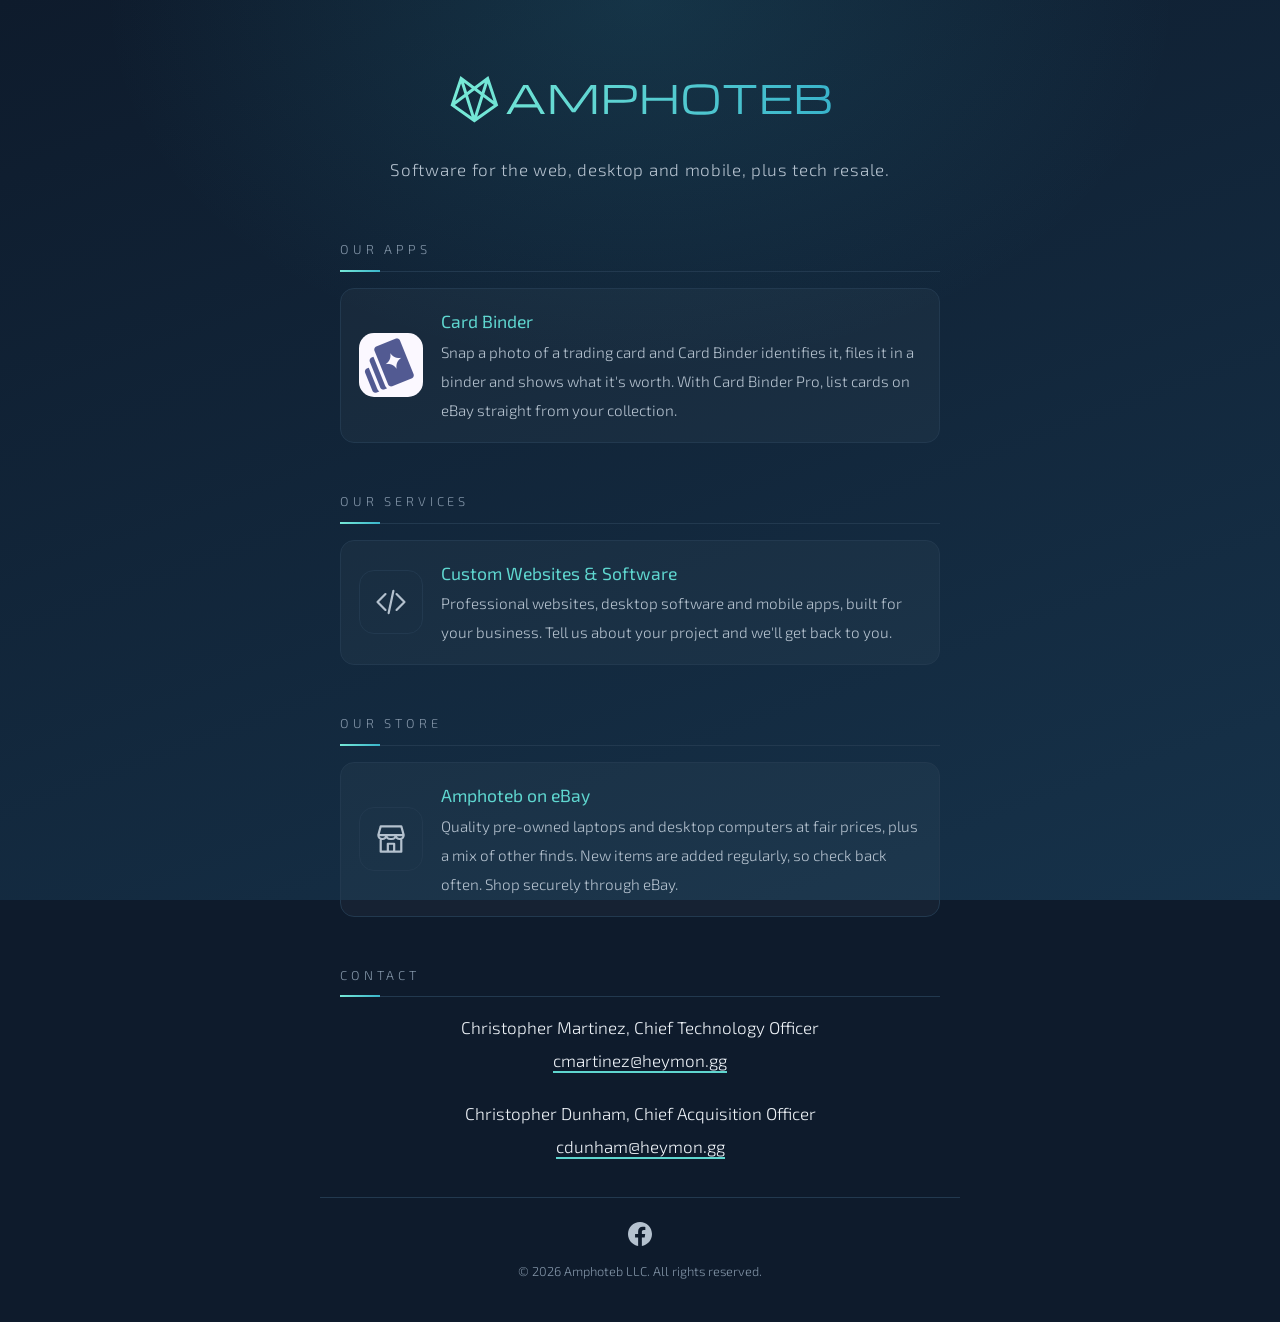
<file: index.html>
<!doctype html>
<html lang="en">
<head>
<meta charset="utf-8">
<meta name="viewport" content="width=device-width, initial-scale=1">
<title>Amphoteb LLC</title>
<meta name="description" content="Amphoteb LLC: software for the web, desktop and mobile, plus tech resale.">
<meta name="theme-color" content="#0e1b2c">
<link rel="icon" href="/favicon.svg?v=3" type="image/svg+xml">
<link rel="preconnect" href="https://fonts.googleapis.com">
<link rel="preconnect" href="https://fonts.gstatic.com" crossorigin>
<link href="https://fonts.googleapis.com/css2?family=Exo+2:wght@300;400&display=swap" rel="stylesheet">
<link rel="stylesheet" href="/style.css?v=3">
</head>
<body>
<main>
  <img class="logo" src="/logo.svg" alt="Amphoteb" width="1393" height="287">
  <p class="tagline">Software for the web, desktop and mobile, plus tech resale.</p>

  <h2>Our apps</h2>
  <a class="app" href="https://cardbinder.heymon.gg/">
    <img src="/cardbinder-icon.png" alt="">
    <div>
      <strong>Card Binder</strong>
      <span>Snap a photo of a trading card and Card Binder identifies it, files it in a
      binder and shows what it's worth. With Card Binder Pro, list cards on eBay straight
      from your collection.</span>
    </div>
  </a>

  <h2>Our services</h2>
  <a class="app" href="/contact/">
    <svg class="store-icon" viewBox="0 0 24 24" aria-hidden="true">
      <path d="M8.5 7 3.5 12l5 5M15.5 7l5 5-5 5M13.5 5l-3 14"
            fill="none" stroke="#B4C1CE" stroke-width="1.4" stroke-linejoin="round" stroke-linecap="round"/>
    </svg>
    <div>
      <strong>Custom Websites &amp; Software</strong>
      <span>Professional websites, desktop software and mobile apps, built for your business.
      Tell us about your project and we'll get back to you.</span>
    </div>
  </a>

  <h2>Our store</h2>
  <a class="app" href="https://www.ebay.com/usr/amphotebllc" target="_blank" rel="noopener">
    <svg class="store-icon" viewBox="0 0 24 24" aria-hidden="true">
      <path d="M4 9.5 5.5 4h13L20 9.5M4 9.5h16M4 9.5c0 1.4 1.1 2.5 2.5 2.5S9 10.9 9 9.5c0 1.4 1.1 2.5 2.5 2.5h1c1.4 0 2.5-1.1 2.5-2.5 0 1.4 1.1 2.5 2.5 2.5S20 10.9 20 9.5M5.5 12v8h13v-8M10 20v-5h4v5"
            fill="none" stroke="#B4C1CE" stroke-width="1.4" stroke-linejoin="round" stroke-linecap="round"/>
    </svg>
    <div>
      <strong>Amphoteb on eBay</strong>
      <span>Quality pre-owned laptops and desktop computers at fair prices, plus a mix of
      other finds. New items are added regularly, so check back often. Shop securely through eBay.</span>
    </div>
  </a>

  <h2>Contact</h2>
  <div class="contact">
    <div class="entry">
      <p class="person">Christopher Martinez, Chief Technology Officer</p>
      <p><a href="mailto:ctaus@heymon.gg">cmartinez@heymon.gg</a></p>
    </div>
    <div class="entry">
      <p class="person">Christopher Dunham, Chief Acquisition Officer</p>
      <p><a href="mailto:cdunham@heymon.gg">cdunham@heymon.gg</a></p>
    </div>
  </div>
</main>
<footer>
  <a class="social" href="https://www.facebook.com/profile.php?id=61596194876783" target="_blank" rel="noopener" aria-label="Amphoteb on Facebook">
    <svg viewBox="0 0 24 24" aria-hidden="true"><path fill="currentColor" d="M24 12.07C24 5.41 18.63 0 12 0S0 5.4 0 12.07C0 18.1 4.39 23.1 10.13 24v-8.44H7.08v-3.49h3.04V9.41c0-3.02 1.8-4.7 4.54-4.7 1.31 0 2.68.24 2.68.24v2.97h-1.5c-1.5 0-1.96.93-1.96 1.89v2.26h3.32l-.53 3.5h-2.8V24C19.62 23.1 24 18.1 24 12.07"/></svg>
  </a>
  <p>&copy; 2026 Amphoteb LLC. All rights reserved.</p>
</footer>
</body>
</html>
</file>
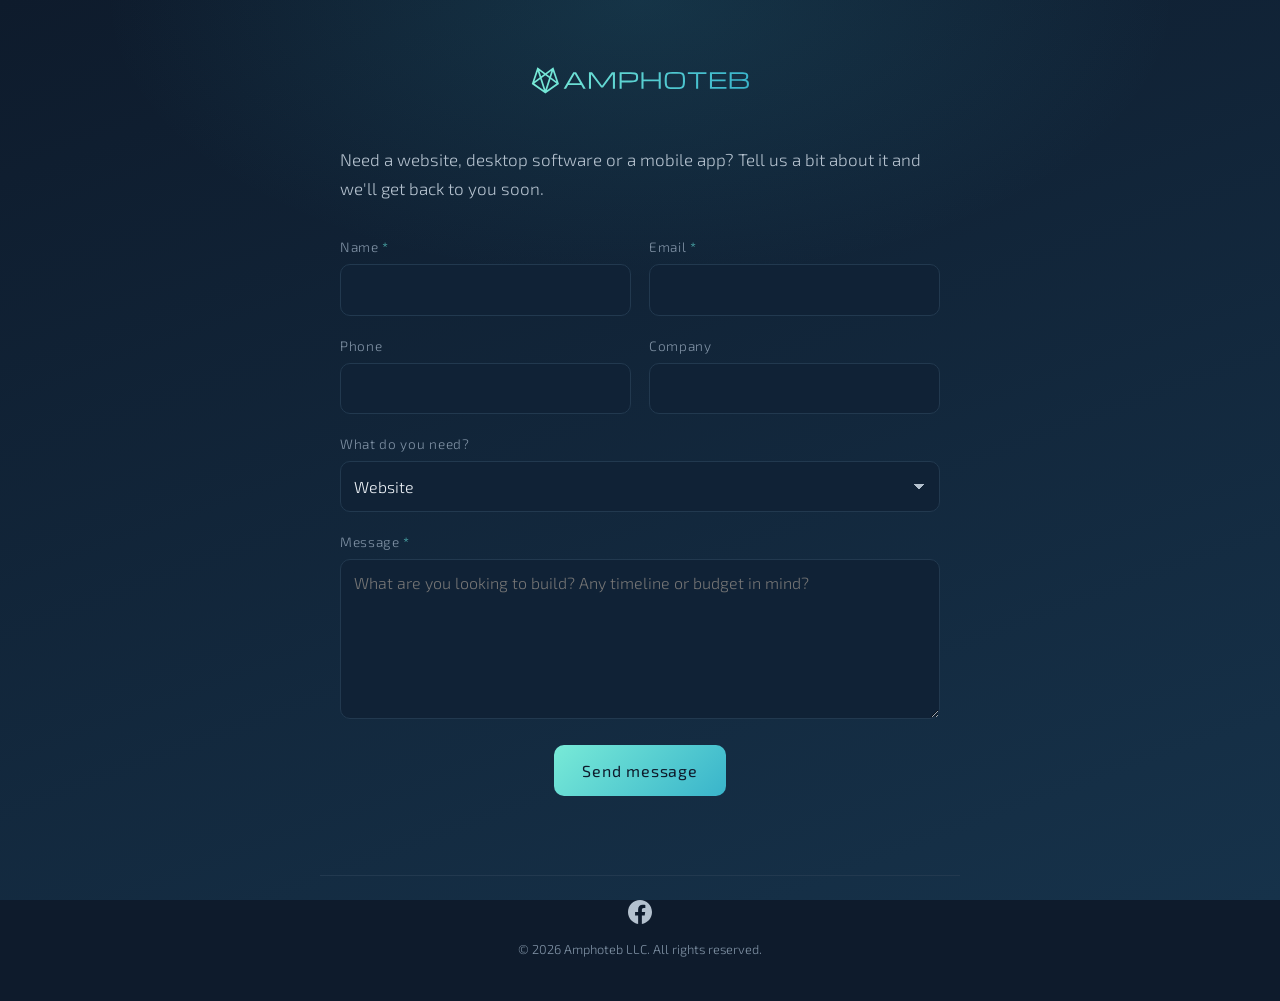
<file: contact/index.html>
<!doctype html>
<html lang="en">
<head>
<meta charset="utf-8">
<meta name="viewport" content="width=device-width, initial-scale=1">
<title>Start a project | Amphoteb LLC</title>
<meta name="description" content="Tell Amphoteb about your website or software project.">
<meta name="theme-color" content="#0e1b2c">
<link rel="icon" href="/favicon.svg?v=3" type="image/svg+xml">
<link rel="preconnect" href="https://fonts.googleapis.com">
<link rel="preconnect" href="https://fonts.gstatic.com" crossorigin>
<link href="https://fonts.googleapis.com/css2?family=Exo+2:wght@300;400&display=swap" rel="stylesheet">
<link rel="stylesheet" href="/style.css?v=3">
</head>
<body>
<main>
  <a href="/" style="border:0"><img class="logo-small" src="/logo.svg" alt="Amphoteb" width="1393" height="287"></a>

  <p class="intro">Need a website, desktop software or a mobile app? Tell us a bit about
  it and we'll get back to you soon.</p>

  <form id="contact" novalidate>
    <div class="row">
      <div>
        <label for="name">Name <span class="req">*</span></label>
        <input id="name" name="name" autocomplete="name" maxlength="100" required>
      </div>
      <div>
        <label for="email">Email <span class="req">*</span></label>
        <input id="email" name="email" type="email" autocomplete="email" maxlength="200" required>
      </div>
    </div>
    <div class="row">
      <div>
        <label for="phone">Phone</label>
        <input id="phone" name="phone" type="tel" autocomplete="tel" maxlength="40">
      </div>
      <div>
        <label for="company">Company</label>
        <input id="company" name="company" autocomplete="organization" maxlength="120">
      </div>
    </div>
    <div>
      <label for="topic">What do you need?</label>
      <select id="topic" name="topic">
        <option>Website</option>
        <option>Desktop software</option>
        <option>Mobile app</option>
        <option>Something else</option>
      </select>
    </div>
    <div>
      <label for="message">Message <span class="req">*</span></label>
      <textarea id="message" name="message" maxlength="5000" required
        placeholder="What are you looking to build? Any timeline or budget in mind?"></textarea>
    </div>
    <!-- Hidden from people; bots fill it in and get ignored. -->
    <div class="hp" aria-hidden="true">
      <label for="botcheck">Leave this empty</label>
      <input id="botcheck" name="botcheck" tabindex="-1" autocomplete="off">
    </div>
    <button type="submit">Send message</button>
    <p class="status" id="status" role="status" aria-live="polite"></p>
  </form>
</main>
<footer>
  <a class="social" href="https://www.facebook.com/profile.php?id=61596194876783" target="_blank" rel="noopener" aria-label="Amphoteb on Facebook">
    <svg viewBox="0 0 24 24" aria-hidden="true"><path fill="currentColor" d="M24 12.07C24 5.41 18.63 0 12 0S0 5.4 0 12.07C0 18.1 4.39 23.1 10.13 24v-8.44H7.08v-3.49h3.04V9.41c0-3.02 1.8-4.7 4.54-4.7 1.31 0 2.68.24 2.68.24v2.97h-1.5c-1.5 0-1.96.93-1.96 1.89v2.26h3.32l-.53 3.5h-2.8V24C19.62 23.1 24 18.1 24 12.07"/></svg>
  </a>
  <p>&copy; 2026 Amphoteb LLC. All rights reserved.</p>
</footer>
<script>
  // Sends the form through Web3Forms (web3forms.com), which emails it to
  // ctaus@heymon.gg. The access key is meant to be public: it can only send
  // to the address it was created for.
  const ACCESS_KEY = "af0f2c36-94b8-4adf-9448-f97e17c57ee3";
  const ENDPOINT = "https://api.web3forms.com/submit";
  const form = document.getElementById("contact");
  const status = document.getElementById("status");
  const button = form.querySelector("button");

  function show(text, kind) {
    status.textContent = text;
    status.className = "status " + kind;
  }

  form.addEventListener("submit", async (e) => {
    e.preventDefault();
    const data = Object.fromEntries(new FormData(form));
    if (!data.name.trim()) return show("Please enter your name.", "error");
    if (!/^[^\s@]+@[^\s@]+\.[^\s@]+$/.test(data.email.trim())) {
      return show("Please enter a valid email address.", "error");
    }
    if (data.message.trim().length < 10) {
      return show("Please tell us a little more in your message.", "error");
    }
    if (data.botcheck) return; // a bot filled in the hidden field
    Object.assign(data, {
      access_key: ACCESS_KEY,
      subject: `New inquiry: ${data.topic} from ${data.name.trim()}`,
      from_name: "Amphoteb website",
    });
    button.disabled = true;
    show("Sending…", "");
    try {
      const res = await fetch(ENDPOINT, {
        method: "POST",
        headers: { "Content-Type": "application/json", Accept: "application/json" },
        body: JSON.stringify(data),
      });
      const body = await res.json().catch(() => ({}));
      if (!res.ok || !body.success) throw new Error("");
      form.reset();
      show("Thanks! Your message is on its way. We'll be in touch soon.", "ok");
    } catch (err) {
      show(err.message || "Sorry, your message couldn't be sent. Please email ctaus@heymon.gg.", "error");
    } finally {
      button.disabled = false;
    }
  });
</script>
</body>
</html>
</file>
<file: style.css>
/* Deep navy with a teal-to-cyan accent (matches the fox logo). */
:root {
  --bg: #0e1b2c;
  --bg-end: #16324a;
  --text: #b4c1ce;
  --bright: #eef3f8;    /* headings */
  --muted: #8193a6;
  --line: #22394f;
  --card: rgba(255, 255, 255, 0.03);
  --field: #102236;
  --accent: #5fd6cf;    /* teal */
  --accent-hi: #78ead7;
  --cyan: #39b4cb;
  --gradient: linear-gradient(135deg, #78ead7, #39b4cb);
  --error: #ff9b9b;
}
* { box-sizing: border-box; }
body {
  margin: 0; min-height: 100vh; color: var(--text);
  background: radial-gradient(ellipse 60% 40% at 50% 0, rgba(57, 180, 203, 0.14), transparent 70%),
    linear-gradient(160deg, var(--bg), var(--bg-end)) fixed;
  background-color: var(--bg);
  font: 300 17px/1.7 "Exo 2", "Segoe UI", system-ui, -apple-system, Roboto, "Helvetica Neue", sans-serif;
  display: flex; flex-direction: column; align-items: center;
}
main { width: 100%; max-width: 640px; padding: 56px 20px 32px; flex: 1; }
.logo { display: block; width: 420px; max-width: 90%; height: auto; margin: 0 auto 12px; }
.tagline { text-align: center; letter-spacing: 0.04em; color: var(--text); margin: 0 0 56px; }
h2 {
  font-weight: 300; font-size: 0.8rem; letter-spacing: 0.3em; text-transform: uppercase;
  color: var(--muted); margin: 48px 0 16px; padding-bottom: 10px; border-bottom: 1px solid var(--line);
  position: relative;
}
h2::after {
  content: ""; position: absolute; left: 0; bottom: -1px; width: 40px; height: 2px; background: var(--gradient);
}
::selection { background: var(--accent); color: var(--bg); }
a { color: var(--bright); text-decoration: none; border-bottom: 2px solid var(--accent); padding-bottom: 1px; }
a:hover { border-bottom-color: var(--accent-hi); }
.app {
  display: flex; gap: 18px; align-items: center; text-decoration: none; border: 1px solid var(--line);
  background: var(--card); border-radius: 14px; padding: 18px; transition: border-color .2s;
}
.app:hover { border-color: var(--accent); }
.app div { min-width: 0; }
.store-icon { width: 64px; height: 64px; flex: none; padding: 12px; border: 1px solid var(--line); border-radius: 15px; }
.app img { width: 64px; height: 64px; border-radius: 15px; flex: none; }
.app strong { display: block; color: var(--accent); font-weight: 400; font-size: 1.1rem; }
.app span { color: var(--text); font-size: 0.95rem; line-height: 1.5; }
.contact { text-align: center; }
.contact p { margin: 4px 0; }
.contact .entry + .entry { margin-top: 24px; }
.contact .person { color: var(--bright); }
.contact .label { color: var(--muted); display: inline-block; min-width: 90px; }
footer {
  width: 100%; max-width: 640px; padding: 24px 20px 40px; text-align: center;
  font-size: 0.8rem; color: var(--muted); border-top: 1px solid var(--line);
}
footer p { margin: 8px 0 0; }
.social { display: inline-block; border: 0; padding: 0; color: var(--text); transition: color .2s; }
.social:hover { color: var(--accent-hi); }
.social svg { display: block; width: 24px; height: 24px; }

/* Contact page */
.back { display: inline-block; margin-bottom: 32px; font-size: 0.9rem; }
.logo-small { display: block; width: 240px; max-width: 70%; height: auto; margin: 0 auto 40px; }
h1 { font-weight: 300; font-size: 1.8rem; color: var(--bright); margin: 0 0 8px; letter-spacing: 0.02em; }
.intro { margin: 0 0 32px; }
form { display: grid; gap: 18px; }
.row { display: grid; gap: 18px; grid-template-columns: 1fr 1fr; }
@media (max-width: 560px) { .row { grid-template-columns: 1fr; } }
label { display: block; font-size: 0.85rem; letter-spacing: 0.05em; color: var(--muted); margin-bottom: 6px; }
label .req { color: var(--accent); }
input, select, textarea {
  width: 100%; font: inherit; font-size: 1rem; color: var(--bright); background: var(--field);
  border: 1px solid var(--line); border-radius: 10px; padding: 11px 13px; transition: border-color .2s;
}
textarea { min-height: 160px; resize: vertical; line-height: 1.5; }
select { appearance: none; background-image: linear-gradient(45deg, transparent 50%, var(--text) 50%), linear-gradient(135deg, var(--text) 50%, transparent 50%);
  background-position: calc(100% - 20px) 50%, calc(100% - 15px) 50%; background-size: 5px 5px; background-repeat: no-repeat; padding-right: 36px; }
input:focus, select:focus, textarea:focus { outline: none; border-color: var(--accent-hi); }
.hp { position: absolute; left: -9999px; width: 1px; height: 1px; overflow: hidden; }
button {
  justify-self: center; font: inherit; font-weight: 400; font-size: 1rem; letter-spacing: 0.05em; color: var(--bg);
  background: var(--gradient); border: 0; border-radius: 10px; padding: 12px 28px; cursor: pointer; transition: filter .2s;
}
button:hover { filter: brightness(1.1); }
button:disabled { opacity: 0.6; cursor: default; }
.status { margin: 0; min-height: 1.7em; text-align: center; }
.status.error { color: var(--error); }
.status.ok { color: var(--bright); }
</file>
